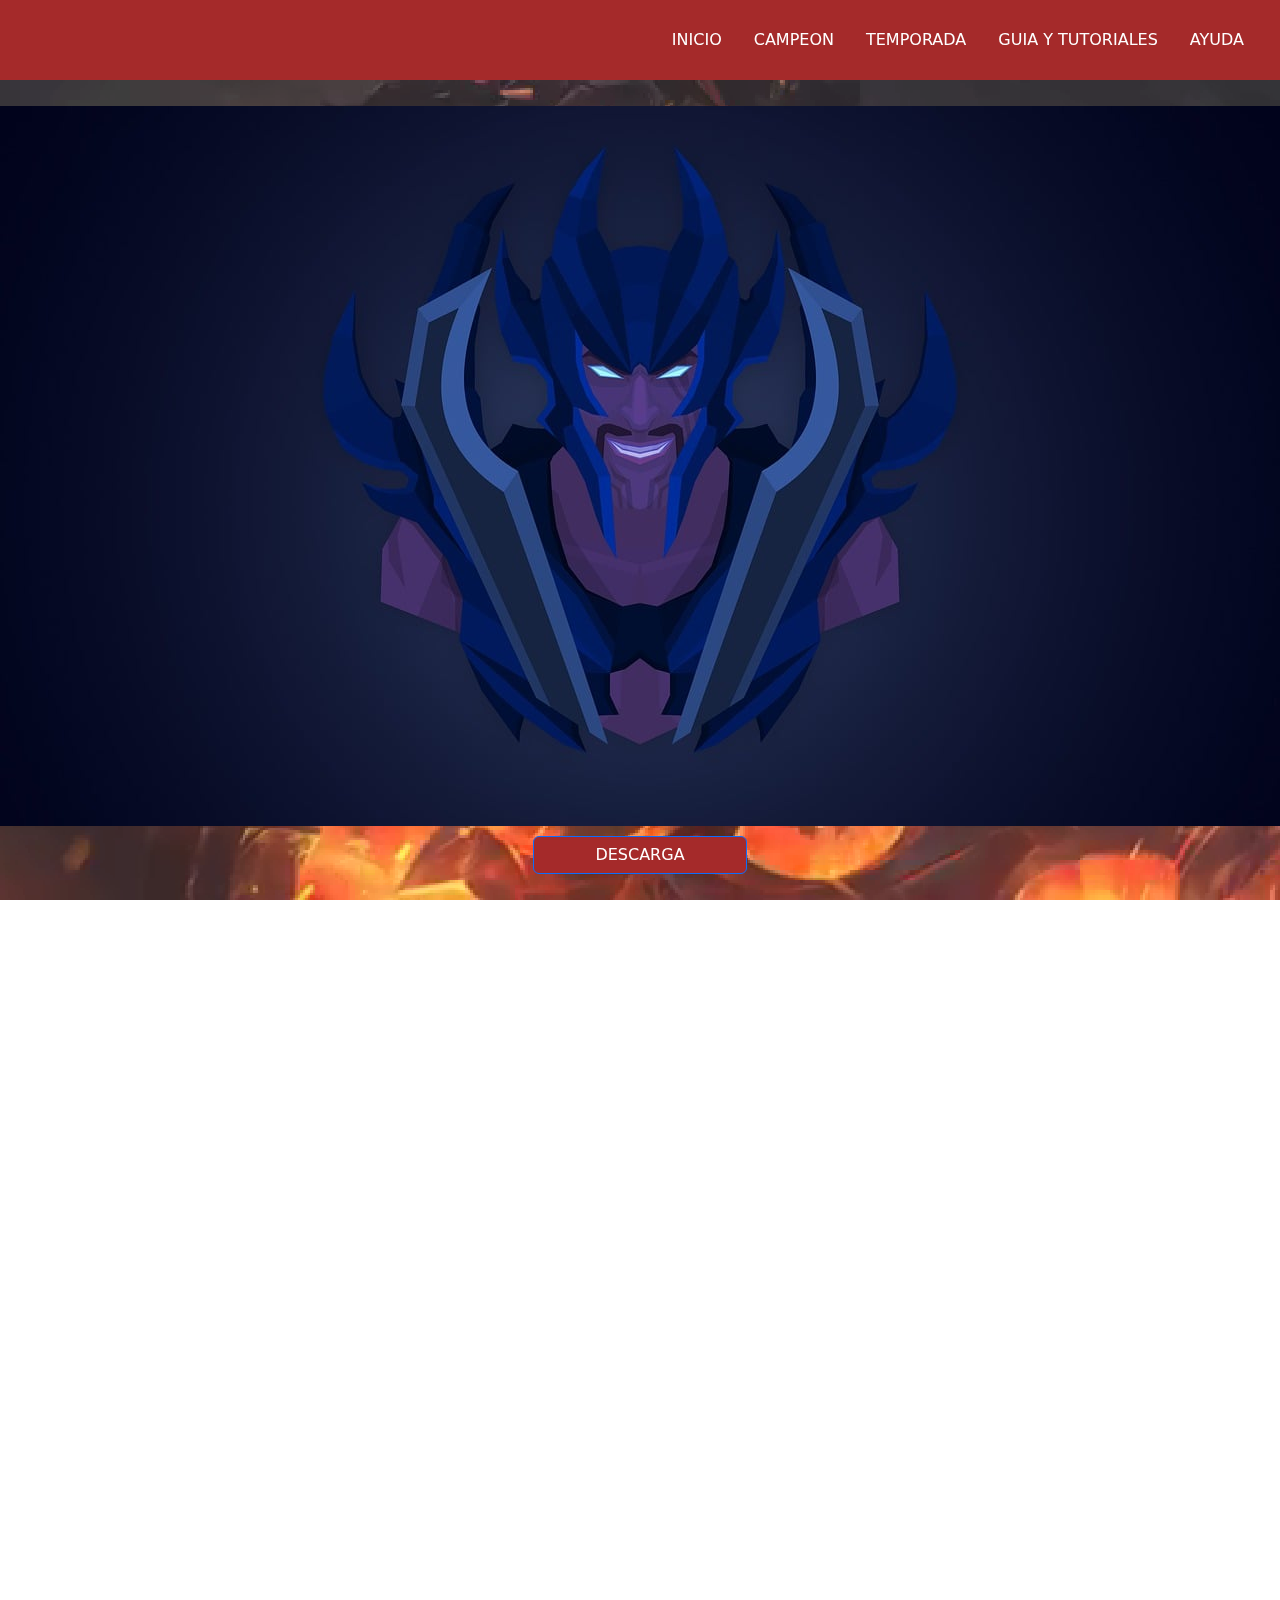
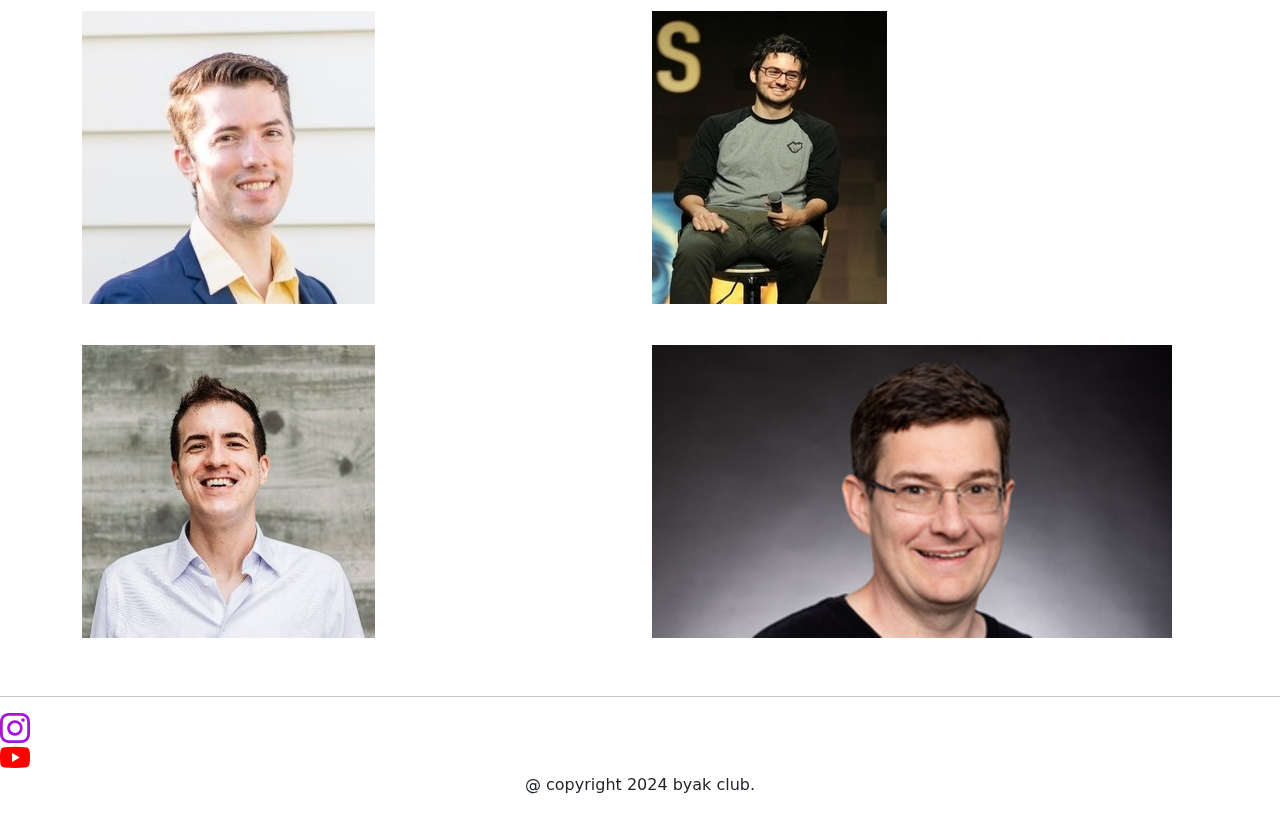
<file: index.html>
<!-- <!DOCTYPE html> -->
<html lang="en">

<head>
    <meta charset="UTF-8">
    <meta name="description"
        content="League of Legends (también conocido por sus siglas LoL) es un videojuego multijugador de arena de batalla en línea desarrollado y publicado por Riot Games y aqui sabremos un poco mas sobre sus campeones y como jugarlo">
    <meta name="keywords" content="akali,draven,guia,campeon,temporada 14.5,leagueoflegends, lol">
    <meta name="viewport" content="width=device-width, initial-scale=1.0">
    <link href="https://cdn.jsdelivr.net/npm/bootstrap@5.3.3/dist/css/bootstrap.min.css" rel="stylesheet"
        integrity="sha384-QWTKZyjpPEjISv5WaRU9OFeRpok6YctnYmDr5pNlyT2bRjXh0JMhjY6hW+ALEwIH" crossorigin="anonymous">
    <link rel="stylesheet" href="https://cdn.jsdelivr.net/npm/bootstrap-icons@1.11.3/font/bootstrap-icons.min.css">
    <link rel="stylesheet" href="estilo.css">
    <title>league of legends</title>
</head>
<!-- inicio de barra -->

<header>
    <ul class="nav justify-content-end">
        <li class="nav-item">
            <a class="nav-link active" aria-current="page" href="#">INICIO</a>
        </li>
        <li class="nav-item">
            <a class="nav-link" href="./pages/campeon.html">CAMPEON</a>
        </li>
        <li class="nav-item">
            <a class="nav-link" href="./pages/temporada.html">TEMPORADA</a>
        </li>
        <li class="nav-item">
            <a class="nav-link" href="./pages/guia.html">GUIA Y TUTORIALES</a>
        </li>
        <li class="nav-item">
            <a class="nav-link" href="./pages/ayuda.html">AYUDA</a>
        </li>
    </ul>
</header>

<body>
    <!-- imagen principal -->
    <div class="imagenPrincipal">
        <img src="./carpeta lol de multimedia/logos/draven-7369215_1280.jpg" class="img-fluid" alt="...">
    </div>
    <script src="https://cdn.jsdelivr.net/npm/bootstrap@5.3.3/dist/js/bootstrap.bundle.min.js"
        integrity="sha384-YvpcrYf0tY3lHB60NNkmXc5s9fDVZLESaAA55NDzOxhy9GkcIdslK1eN7N6jIeHz"
        crossorigin="anonymous"></script>

    <!-- enlace de descarga -->
    <div class="descarga">
        <a href="https://signup.leagueoflegends.com/es-mx/signup/redownload" target="_blank">
            <div class="d-grid gap-2 col-2 mx-auto">
                <button class="btn btn-primary" type="button">DESCARGA</button>
            </div>
        </a>
    </div>
    <h2 class="tituloDos">league of legends</h2>
    <p class="desarrollo"><em>League of Legends (también conocido por sus siglas LoL) es un videojuego multijugador de
            arena de batalla en línea desarrollado y publicado por Riot Games. Inspirándose en Defense of the Ancients,
            un mapa personalizado para Warcraft III, los fundadores de Riot buscaron desarrollar un juego independiente
            del mismo género. Desde su lanzamiento en octubre de 2009, LoL ha sido un juego gratuito y se monetiza a
            través de la compra de elementos para la personalización de personajes y otros accesorios. El juego está
            disponible para Microsoft Windows y macOS.</em>
    </p>
    <h2 class="tituloTres">jugabilidad</h2>
    <p class="desarrollo"><em>League of Legends es un juego de arena de batalla multijugador en línea (MOBA) en el que
            el jugador controla un personaje ("campeón") con un conjunto de habilidades únicas desde una perspectiva
            isométrica.23 A julio de 2022 había más de 150 campeones disponibles para jugar.4 En el transcurso de una
            partida, los campeones ganan niveles al acumular puntos de experiencia (XP) al matar enemigos o personajes
            no jugadores (NPC's)5 Los elementos se pueden adquirir para aumentar la fuerza de los campeones,6 y se
            compran con oro, que los jugadores acumulan pasivamente con el tiempo y ganan activamente al derrotar a los
            súbditos,2 campeones o estructuras defensivas del equipo contrario.5 6 En los modos principales de juego
            los artículos se compran a través de un menú de tienda disponible para los participantes únicamente cuando
            su campeón está en la base del equipo.2 Cada partida es única, de modo que los niveles y los elementos
            comprados no se transfieren de una partida a otra.7</em>
    </p>
    <h2 class="tituloCuatro">DISEÑADORES Y CREADORES PRINCIPALES</h2>
    <div class="container">
        <div class="row">
            <div class="col-md-6">
                <img src="./carpeta lol de multimedia/video de fondo/EWSu2H4d_400x400.jpg" alt="Imagen 1" class="img-fluid">
                <h3>David Capurro</h3>
            </div>
            <div class="col-md-6">
                <img src="./carpeta lol de multimedia/video de fondo/mark yetter.jpg" alt="Imagen 2" class="img-fluid">
                <h3>Mark Yetter</h3>
            </div>
        </div>
    </div>
    <div class="container">
        <div class="row">
            <div class="col-md-6">
                <img src="./carpeta lol de multimedia/video de fondo/steve feak.jpg" alt="Imagen 1" class="img-fluid">
                <h3>Steve Feak</h3>
            </div>
            <div class="col-md-6">
                <img src="./carpeta lol de multimedia/video de fondo/tom-cadwell-official-headshot.png" alt="Imagen 2" class="img-fluid">
                <h3>Tom Cadwell</h3>
            </div>
        </div>
    </div>

    <div class="video-background">
        <video autoplay muted loop>
            <source src="./carpeta lol de multimedia/video de fondo/fondo.inicio.mp4" type="video/mp4">
        </video>
    </div>

    <hr>
    <footer>
        <a href="https://www.instagram.com/leagueoflegends?igsh=MWttdXg3cmZiazFpcg==" target="_blank">
            <i class="bi bi-instagram"></i>
        </a> <br>
        <a href="https://www.youtube.com/@leagueoflegends" target="_blank">
            <i class="bi bi-youtube"></i>
        </a>
        <div class="copy">
            <p class="text-center">@ copyright 2024 byak club.</p>
        </div>
    </footer>
</body>

</html>
</file>
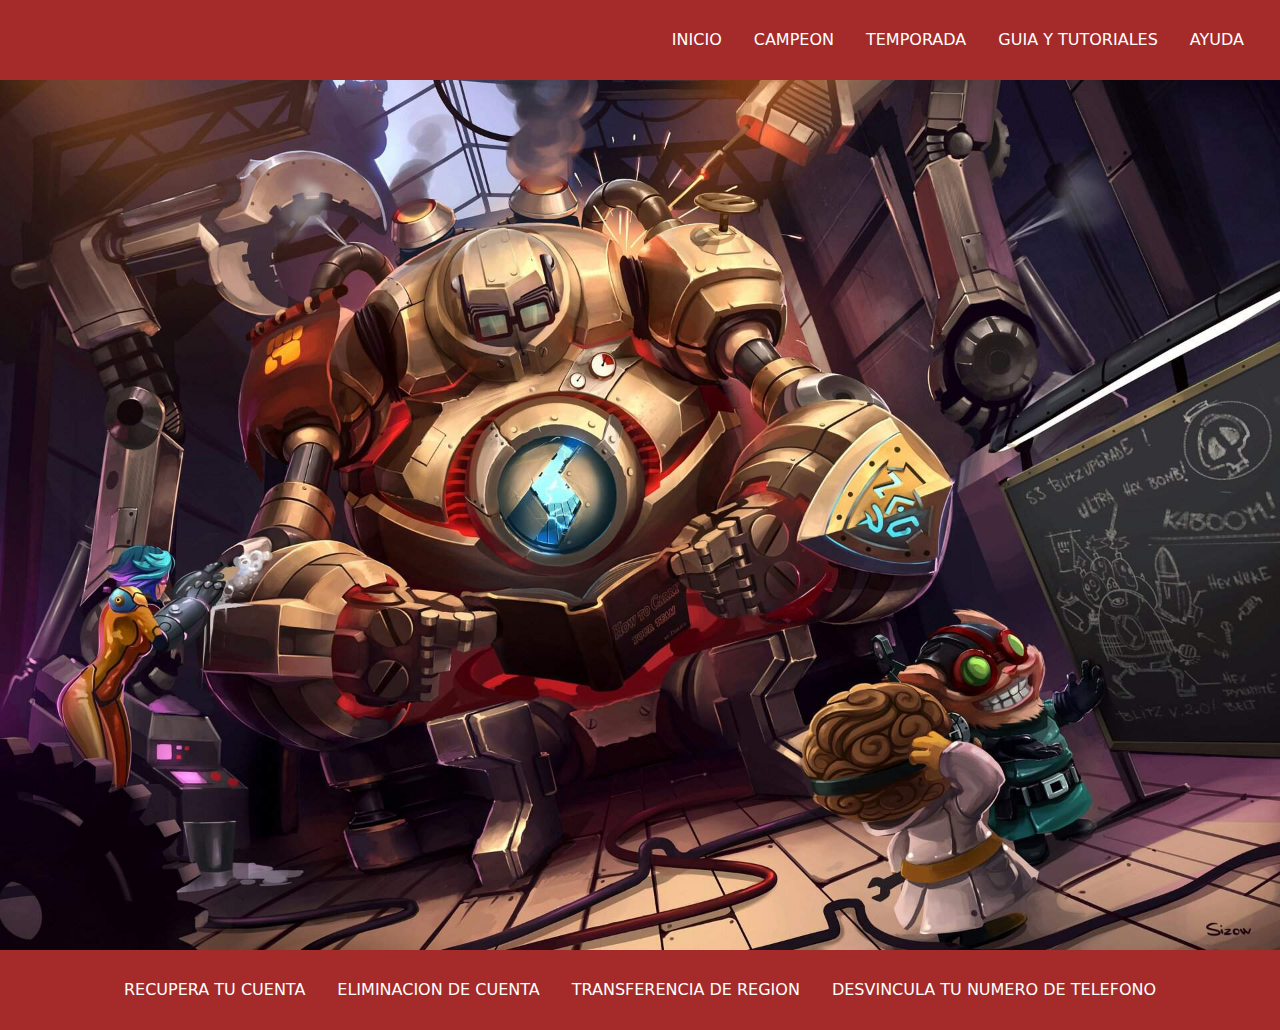
<file: pages/ayuda.html>
<!DOCTYPE html>
<html lang="en">

<head>
    <meta charset="UTF-8">
    <meta name="viewport" content="width=device-width, initial-scale=1.0">
    <link href="https://cdn.jsdelivr.net/npm/bootstrap@5.3.3/dist/css/bootstrap.min.css" rel="stylesheet"
        integrity="sha384-QWTKZyjpPEjISv5WaRU9OFeRpok6YctnYmDr5pNlyT2bRjXh0JMhjY6hW+ALEwIH" crossorigin="anonymous">
    <link rel="stylesheet" href="https://cdn.jsdelivr.net/npm/bootstrap-icons@1.11.3/font/bootstrap-icons.min.css">
    <link rel="stylesheet" href="../estilo.css">
    <title>league of legend</title>
</head>
<!-- inicio de barra -->

<body>
    <ul class="nav justify-content-end">
        <li class="nav-item">
            <a class="nav-link active" aria-current="page" href="../index.html">INICIO</a>
        </li>
        <li class="nav-item">
            <a class="nav-link" href="./campeon.html">CAMPEON</a>
        </li>
        <li class="nav-item">
            <a class="nav-link" href="./temporada.html">TEMPORADA</a>
        </li>
        <li class="nav-item">
            <a class="nav-link" href="./guia.html">GUIA Y TUTORIALES</a>
        </li>
        <li class="nav-item">
            <a class="nav-link" href="#">AYUDA</a>
        </li>
    </ul>
    <div class="imgAyuda">
    <img src="../carpeta lol de multimedia/90a30e11db9c47b94942d66b45b470ab51b67f76r1-1920-1305v2_uhq.jpg"
        class="img-fluid" alt="...">
    </div>
<!-- link de ayuda  -->
    <ul class="nav justify-content-center">
        <li class="nav-item">
            <a class="nav-link" href="https://support-leagueoflegends.riotgames.com/hc/es-419/articles/360037644973-Recupera-tu-cuenta?rg_ref=supportLP&utm_medium=referral&utm_source=support.riotgames.com&utm_term=https%3A%2F%2Fsupport.riotgames.com%2Fhc%2Fes-419" target="_blank" >RECUPERA TU CUENTA</a>
        </li>
        <li class="nav-item">
            <a class="nav-link" href="https://support-leagueoflegends.riotgames.com/hc/es-419/articles/360050328454-Elimina-tu-cuenta-de-Riot-y-toda-tu-informaci%C3%B3n?rg_ref=supportLP&utm_medium=referral&utm_source=support.riotgames.com&utm_term=https%3A%2F%2Fsupport.riotgames.com%2Fhc%2Fes-419" target="_blank" >ELIMINACION DE CUENTA</a>
        </li>
        <li class="nav-item">
            <a class="nav-link" href="https://support-valorant.riotgames.com/hc/es-419/articles/360047379834-Cambiar-tu-regi%C3%B3n-de-residencia-en-tu-cuenta-de-Riot?rg_ref=supportLP&utm_medium=referral&utm_source=support.riotgames.com&utm_term=https%3A%2F%2Fsupport.riotgames.com%2Fhc%2Fes-419" target="_blank" >TRANSFERENCIA DE REGION</a>
        </li>
        <li class="nav-item">
            <a class="nav-link" href="https://authenticate.riotgames.com/?client_id=player-support-zendesk&method=riot_identity&platform=web&redirect_uri=https%3A%2F%2Fauth.riotgames.com%2Fauthorize%3Fclient_id%3Dplayer-support-zendesk%26redirect_uri%3Dhttps%253A%252F%252Flogin.playersupport.riotgames.com%252Flogin_callback%26response_type%3Dcode%26scope%3Dopenid%2520email%26ui_locales%3Des-419%2520en-us" target="_blank">DESVINCULA TU NUMERO DE TELEFONO</a>
        </li>
    </ul>



    <script src="https://cdn.jsdelivr.net/npm/bootstrap@5.3.3/dist/js/bootstrap.bundle.min.js"
        integrity="sha384-YvpcrYf0tY3lHB60NNkmXc5s9fDVZLESaAA55NDzOxhy9GkcIdslK1eN7N6jIeHz"
        crossorigin="anonymous"></script>
</body>
</file>
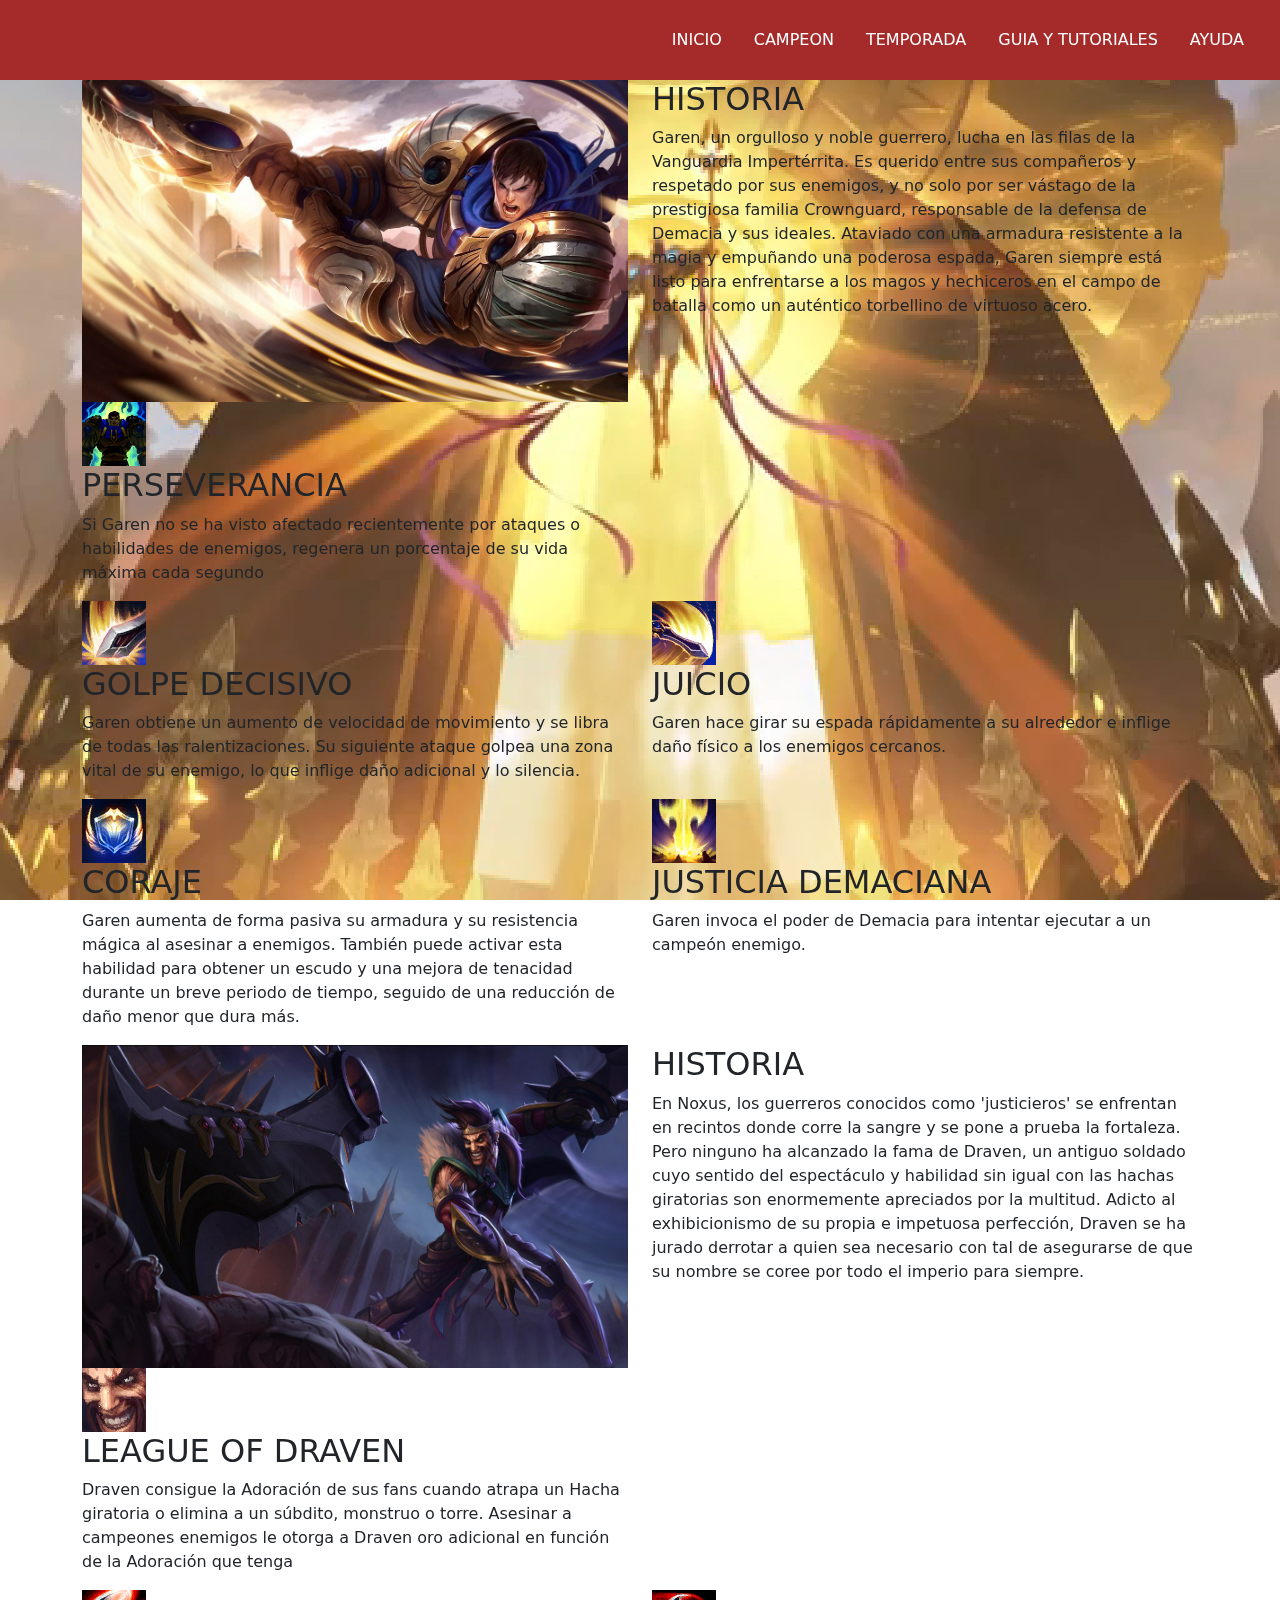
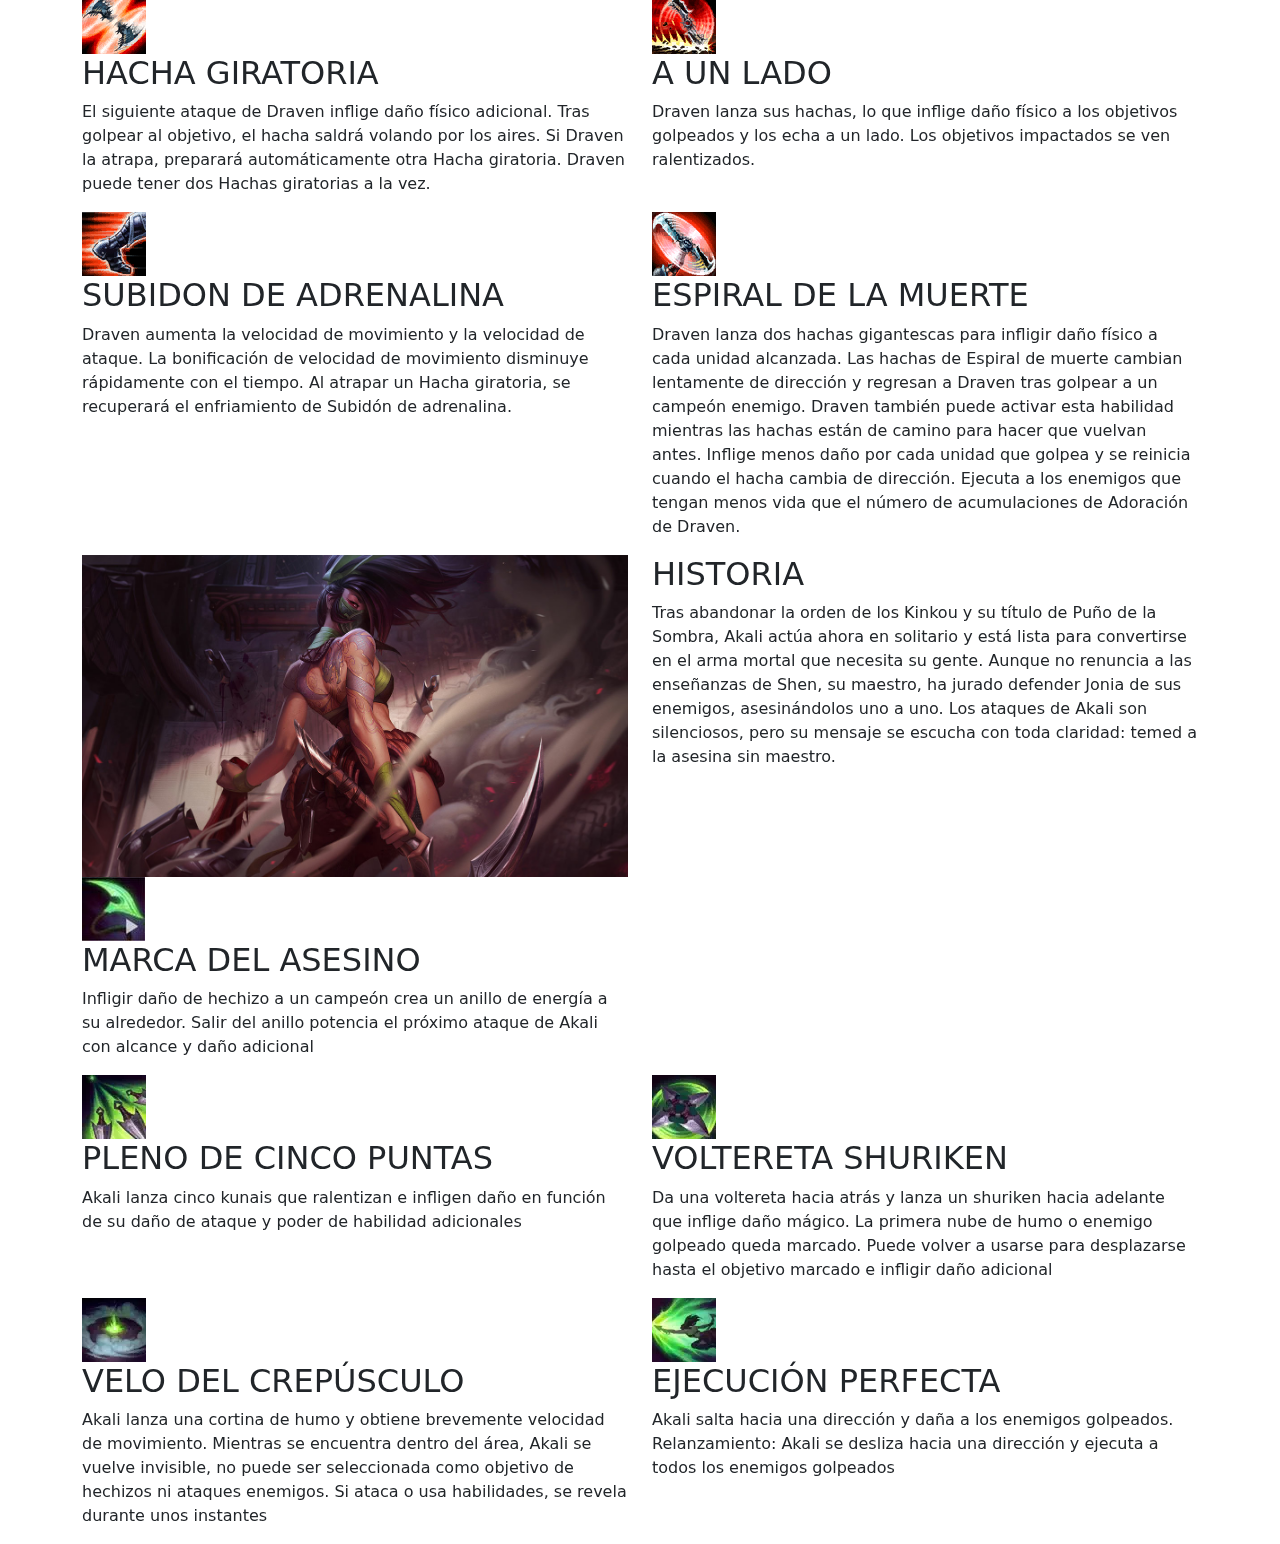
<file: pages/campeon.html>
<!DOCTYPE html>
<html lang="en">

<head>
    <meta charset="UTF-8">
    <meta name="viewport" content="width=device-width, initial-scale=1.0">
    <link href="https://cdn.jsdelivr.net/npm/bootstrap@5.3.3/dist/css/bootstrap.min.css" rel="stylesheet"
        integrity="sha384-QWTKZyjpPEjISv5WaRU9OFeRpok6YctnYmDr5pNlyT2bRjXh0JMhjY6hW+ALEwIH" crossorigin="anonymous">
    <link rel="stylesheet" href="https://cdn.jsdelivr.net/npm/bootstrap-icons@1.11.3/font/bootstrap-icons.min.css">
    <link rel="stylesheet" href="../estilo.css">
    <title>league of legend</legend></title>
</head>
<!-- inicio de barra -->

<body>
    <ul class="nav justify-content-end">
        <li class="nav-item">
            <a class="nav-link active" aria-current="page" href="../index.html">INICIO</a>
        </li>
        <li class="nav-item">
            <a class="nav-link" href="#">CAMPEON</a>
        </li>
        <li class="nav-item">
            <a class="nav-link" href="./temporada.html">TEMPORADA</a>
        </li>
        <li class="nav-item">
            <a class="nav-link" href="./guia.html">GUIA Y TUTORIALES</a>
        </li>
        <li class="nav-item">
            <a class="nav-link" href="./ayuda.html">AYUDA</a>
        </li>
    </ul>
    <!-- inicio de garen -->
    <div class="container">
        <div class="row">
            <div class="col-md-6">
                <img src="../carpeta lol de multimedia/garen/Garen_0.jpg" alt="Imagen 1" class="img-fluid">
            </div>
            <div class="col-md-6">
                <h2>HISTORIA</h2>
                <p>Garen, un orgulloso y noble guerrero, lucha en las filas de la Vanguardia Impertérrita. Es querido
                    entre
                    sus compañeros y respetado por sus enemigos, y no solo por ser vástago de la prestigiosa familia
                    Crownguard, responsable de la defensa de Demacia y sus ideales. Ataviado con una armadura resistente
                    a
                    la magia y empuñando una poderosa espada, Garen siempre está listo para enfrentarse a los magos y
                    hechiceros en el campo de batalla como un auténtico torbellino de virtuoso acero.</p>
            </div>
        </div>
    </div>
    <div class="container">
        <div class="row">
            <div class="col-md-6">
                <img src="../carpeta lol de multimedia/garen/Garen_Passive.png" alt="Imagen 1" class="img-fluid">
                <h2>PERSEVERANCIA</h2>
                <p>Si Garen no se ha visto afectado recientemente por ataques o habilidades de enemigos, regenera un
                    porcentaje de su vida máxima cada segundo</p>
            </div>
        </div>
    </div>
    <div class="container">
        <div class="row">
            <div class="col-md-6">
                <img src="../carpeta lol de multimedia/garen/GarenQ.png" alt="Imagen 1" class="img-fluid">
                <h2>GOLPE DECISIVO</h2>
                <p>Garen obtiene un aumento de velocidad de movimiento y se libra de todas las ralentizaciones.
                    Su siguiente ataque golpea una zona vital de su enemigo, lo que inflige daño adicional y lo
                    silencia.</p>
            </div>
            <div class="col-md-6">
                <img src="../carpeta lol de multimedia/garen/GarenE.png" alt="Imagen 2" class="img-fluid">
                <h2>JUICIO</h2>
                <p>Garen hace girar su espada rápidamente a su alrededor e inflige daño físico a los enemigos
                    cercanos.</p>
            </div>
        </div>
    </div>
    <div class="container">
        <div class="row">
            <div class="col-md-6">
                <img src="../carpeta lol de multimedia/garen/GarenW.png" alt="Imagen 1" class="img-fluid">
                <h2>CORAJE</h2>
                <p>Garen aumenta de forma pasiva su armadura y su resistencia mágica al asesinar a enemigos.
                    También puede activar esta habilidad para obtener un escudo y una mejora de tenacidad
                    durante un breve periodo de tiempo, seguido de una reducción de daño menor que dura más.</p>
            </div>
            <div class="col-md-6">
                <img src="../carpeta lol de multimedia/garen/GarenR.png" alt="Imagen 2" class="img-fluid">
                <h2>JUSTICIA DEMACIANA</h2>
                <p>Garen invoca el poder de Demacia para intentar ejecutar a un campeón enemigo.</p>
            </div>
        </div>
    </div>
    <!-- comienzo de draven -->
    <div class="container">
        <div class="row">
            <div class="col-md-6">
                <img src="../carpeta lol de multimedia/draven/Draven_0.jpg" alt="Imagen 1" class="img-fluid">
            </div>
            <div class="col-md-6">
                <h2>HISTORIA</h2>
                <p>En Noxus, los guerreros conocidos como 'justicieros' se enfrentan en recintos donde corre la
                    sangre y se pone a prueba la fortaleza. Pero ninguno ha alcanzado la fama de Draven, un
                    antiguo soldado cuyo sentido del espectáculo y habilidad sin igual con las hachas giratorias
                    son enormemente apreciados por la multitud. Adicto al exhibicionismo de su propia e
                    impetuosa perfección, Draven se ha jurado derrotar a quien sea necesario con tal de
                    asegurarse de que su nombre se coree por todo el imperio para siempre.</p>
            </div>
        </div>
    </div>
    <div class="container">
        <div class="row">
            <div class="col-md-6">
                <img src="../carpeta lol de multimedia/draven/Draven_passive.png" alt="Imagen 1" class="img-fluid">
                <h2>LEAGUE OF DRAVEN</h2>
                <p>Draven consigue la Adoración de sus fans cuando atrapa un Hacha giratoria o elimina a un súbdito,
                    monstruo o torre. Asesinar a campeones enemigos le otorga a Draven oro adicional en función de la
                    Adoración que tenga</p>
            </div>
        </div>
    </div>
    <div class="container">
        <div class="row">
            <div class="col-md-6">
                <img src="../carpeta lol de multimedia/draven/DravenDoubleShot.png" alt="Imagen 1" class="img-fluid">
                <h2>HACHA GIRATORIA</h2>
                <p>El siguiente ataque de Draven inflige daño físico adicional. Tras golpear al objetivo, el hacha
                    saldrá volando por los aires. Si Draven la atrapa, preparará automáticamente otra Hacha giratoria.
                    Draven puede tener dos Hachas giratorias a la vez.</p>
            </div>
            <div class="col-md-6">
                <img src="../carpeta lol de multimedia/draven/DravenRCast.png" alt="Imagen 2" class="img-fluid">
                <h2>A UN LADO</h2>
                <p>Draven lanza sus hachas, lo que inflige daño físico a los objetivos golpeados y los echa a un lado.
                    Los objetivos impactados se ven ralentizados.</p>
            </div>
        </div>
    </div>
    <div class="container">
        <div class="row">
            <div class="col-md-6">
                <img src="../carpeta lol de multimedia/draven/DravenFury.png" alt="Imagen 1" class="img-fluid">
                <h2>SUBIDON DE ADRENALINA</h2>
                <p>Draven aumenta la velocidad de movimiento y la velocidad de ataque. La bonificación de velocidad de
                    movimiento disminuye rápidamente con el tiempo. Al atrapar un Hacha giratoria, se recuperará el
                    enfriamiento de Subidón de adrenalina.</p>
            </div>
            <div class="col-md-6">
                <img src="../carpeta lol de multimedia/draven/DravenSpinning.png" alt="Imagen 2" class="img-fluid">
                <h2>ESPIRAL DE LA MUERTE</h2>
                <p>Draven lanza dos hachas gigantescas para infligir daño físico a cada unidad alcanzada. Las hachas de
                    Espiral de muerte cambian lentamente de dirección y regresan a Draven tras golpear a un campeón
                    enemigo. Draven también puede activar esta habilidad mientras las hachas están de camino para hacer
                    que vuelvan antes. Inflige menos daño por cada unidad que golpea y se reinicia cuando el hacha
                    cambia de dirección. Ejecuta a los enemigos que tengan menos vida que el número de acumulaciones de
                    Adoración de Draven.</p>
            </div>
        </div>
    </div>
    <!-- comienzo de akali -->
    <div class="container">
        <div class="row">
            <div class="col-md-6">
                <img src="../carpeta lol de multimedia/AKALI/Akali_0.jpg" alt="Imagen 1" class="img-fluid">
            </div>
            <div class="col-md-6">
                <h2>HISTORIA</h2>
                <p>Tras abandonar la orden de los Kinkou y su título de Puño de la Sombra, Akali actúa ahora en
                    solitario y está lista para convertirse en el arma mortal que necesita su gente. Aunque no renuncia
                    a las enseñanzas de Shen, su maestro, ha jurado defender Jonia de sus enemigos, asesinándolos uno a
                    uno. Los ataques de Akali son silenciosos, pero su mensaje se escucha con toda claridad: temed a la
                    asesina sin maestro.</p>
            </div>
        </div>
    </div>
    <div class="container">
        <div class="row">
            <div class="col-md-6">
                <img src="../carpeta lol de multimedia/AKALI/Akali-pasiva.jpg" alt="Imagen 1" class="img-fluid">
                <h2>MARCA DEL ASESINO</h2>
                <p>Infligir daño de hechizo a un campeón crea un anillo de energía a su alrededor. Salir del anillo
                    potencia el próximo ataque de Akali con alcance y daño adicional</p>
            </div>
        </div>
    </div>
    <div class="container">
        <div class="row">
            <div class="col-md-6">
                <img src="../carpeta lol de multimedia/AKALI/Akali-Q.webp" alt="Imagen 1" class="img-fluid">
                <h2>PLENO DE CINCO PUNTAS</h2>
                <p>Akali lanza cinco kunais que ralentizan e infligen daño en función de su daño de ataque y poder de
                    habilidad adicionales</p>
            </div>
            <div class="col-md-6">
                <img src="../carpeta lol de multimedia/AKALI/Akali-E.webp" alt="Imagen 2" class="img-fluid">
                <h2>VOLTERETA SHURIKEN</h2>
                <p>Da una voltereta hacia atrás y lanza un shuriken hacia adelante que inflige daño mágico. La primera
                    nube de humo o enemigo golpeado queda marcado. Puede volver a usarse para desplazarse hasta el
                    objetivo marcado e infligir daño adicional</p>
            </div>
        </div>
    </div>
    <div class="container">
        <div class="row">
            <div class="col-md-6">
                <img src="../carpeta lol de multimedia/AKALI/Akali-W.webp" alt="Imagen 1" class="img-fluid">
                <h2>VELO DEL CREPÚSCULO</h2>
                <p>Akali lanza una cortina de humo y obtiene brevemente velocidad de movimiento. Mientras se encuentra
                    dentro del área, Akali se vuelve invisible, no puede ser seleccionada como objetivo de hechizos ni
                    ataques enemigos. Si ataca o usa habilidades, se revela durante unos instantes</p>
            </div>
            <div class="col-md-6">
                <img src="../carpeta lol de multimedia/AKALI/Akali-R.webp" alt="Imagen 2" class="img-fluid">
                <h2>EJECUCIÓN PERFECTA</h2>
                <p>Akali salta hacia una dirección y daña a los enemigos golpeados. Relanzamiento: Akali se desliza
                    hacia una dirección y ejecuta a todos los enemigos golpeados</p>
            </div>
        </div>
    </div>

    <div class="video-background">
        <video autoplay muted loop>
            <source src="../carpeta lol de multimedia/video de fondo/video.campeones.mov" type="video/mp4">
        </video>
    </div>






</body>
</file>
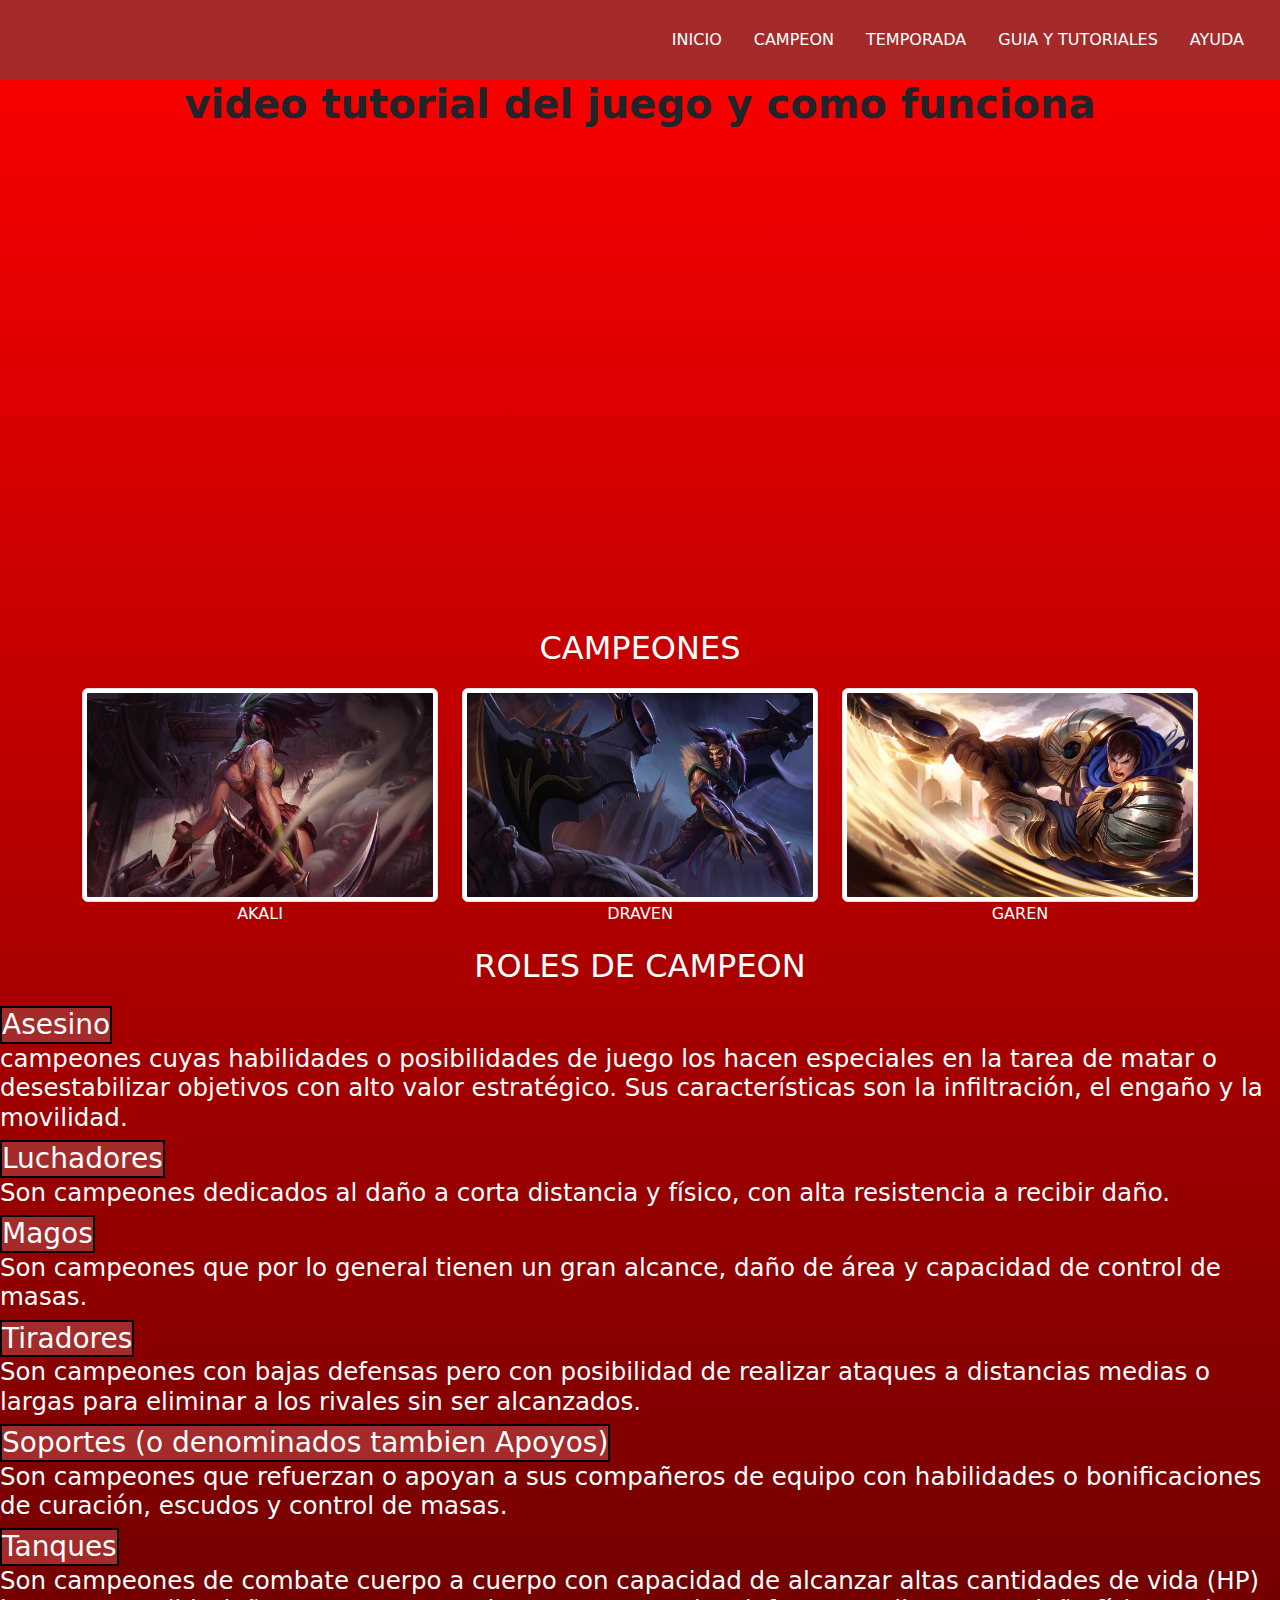
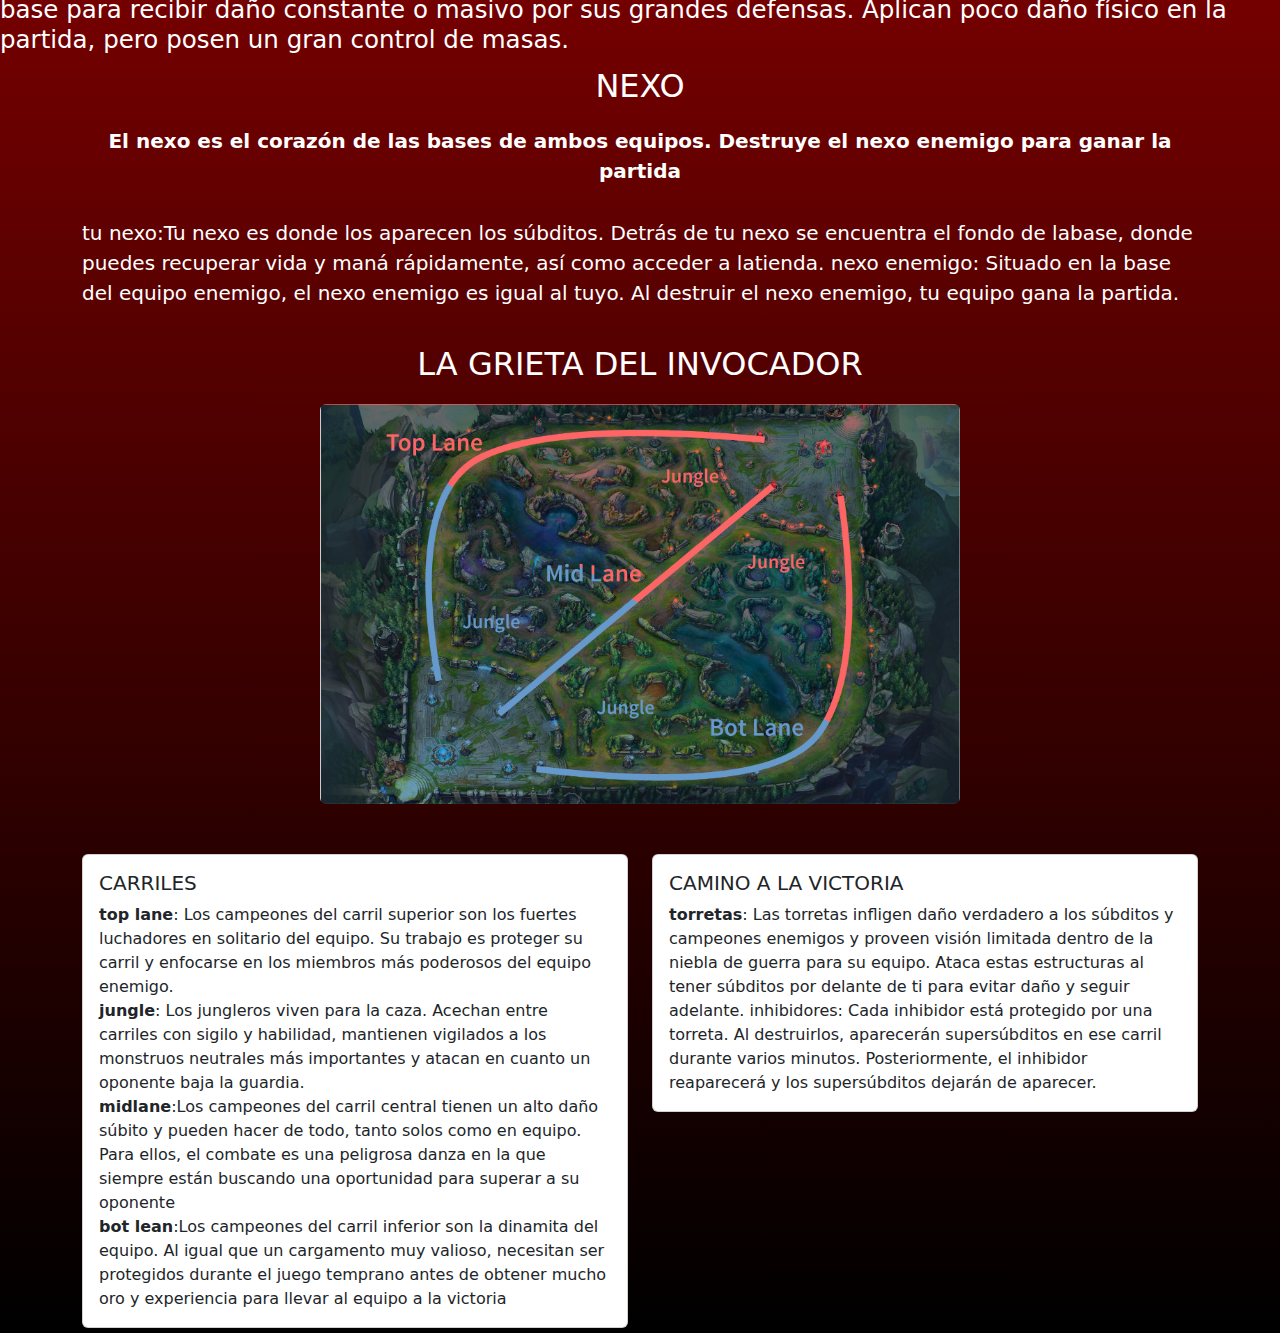
<file: pages/guia.html>
<!DOCTYPE html>
<html lang="en">

<head>
    <meta charset="UTF-8">
    <meta name="viewport" content="width=device-width, initial-scale=1.0">
    <link href="https://cdn.jsdelivr.net/npm/bootstrap@5.3.3/dist/css/bootstrap.min.css" rel="stylesheet"
        integrity="sha384-QWTKZyjpPEjISv5WaRU9OFeRpok6YctnYmDr5pNlyT2bRjXh0JMhjY6hW+ALEwIH" crossorigin="anonymous">
    <link rel="stylesheet" href="https://cdn.jsdelivr.net/npm/bootstrap-icons@1.11.3/font/bootstrap-icons.min.css">
    <link rel="stylesheet" href="../estilo.css">
    <title>league of legend</title>
</head>
<!-- inicio de barra -->

<body class="degradadoDos">
    <ul class="nav justify-content-end">
        <li class="nav-item">
            <a class="nav-link active" aria-current="page" href="../index.html">INICIO</a>
        </li>
        <li class="nav-item">
            <a class="nav-link" href="./campeon.html">CAMPEON</a>
        </li>
        <li class="nav-item">
            <a class="nav-link" href="./temporada.html">TEMPORADA</a>
        </li>
        <li class="nav-item">
            <a class="nav-link" href="#">GUIA Y TUTORIALES</a>
        </li>
        <li class="nav-item">
            <a class="nav-link" href="./ayuda.html">AYUDA</a>
        </li>
    </ul>
    <div class=container>
        <div class="row">
            <div class="text-center">
                <h1><strong>video tutorial del juego y como funciona</strong></h1>
            </div>
            <div class="inframe">
                <div class="ratio ratio-21x9 col-md-4">
                    <iframe src="https://www.youtube.com/embed/hdOedrsI4Mg?si=aA3oqaMz9pfyzUyg" title="YouTube video"
                        allowfullscreen></iframe>
                </div>
            </div>
        </div>
    </div>
    <!-- CAMPEONES -->
    <div class="campeones">
        <p class="fs-2 text-center">CAMPEONES</p>
    </div>
    <div class="imagenTutorial">
        <div class=container>
            <div class="row">
                <div class="col-md-4">
                    <img src="../carpeta lol de multimedia/AKALI/Akali_0.jpg" class="img-thumbnail" alt="...">
                    <div class="blanco">
                    <p class="text-center">AKALI</p>
                </div>
                </div>
                <div class="col-md-4">
                    <img src="../carpeta lol de multimedia/draven/Draven_0.jpg" class="img-thumbnail" alt="...">
                    <div class="blanco">
                    <p class="text-center">DRAVEN</p>
                </div>
                </div>
                <div class="col-md-4">
                    <img src="../carpeta lol de multimedia/garen/Garen_0.jpg" class="img-thumbnail" alt="...">
                    <div class="blanco">
                        <p class="text-center">GAREN</p>
                    </div>
                </div>
            </div>
        </div>
    </div>
    <!-- roles de compeones -->

    <div class="blanco"> 
        <p class="fs-2 text-center">ROLES DE CAMPEON</p>
        </div>

    <h3>
        <div class="nombresecundarios">Asesino</div>
        <small class="text-body-secondary">
            <div class="blanco"> campeones cuyas habilidades o posibilidades de juego los hacen especiales
                en la tarea de
                matar o desestabilizar objetivos con alto valor estratégico. Sus características son la infiltración, el
                engaño
                y la movilidad.
            </div>
        </small>
    </h3>

    <h3>
        <div class="nombresecundarios">Luchadores</div>
        <small class="text-body-secondary">
            <div class="blanco">Son campeones dedicados al daño a corta distancia y físico, con alta
                resistencia a recibir
                daño.
            </div>
        </small>
    </h3>
    <h3>
        <div class="nombresecundarios">Magos</div>
        <small class="text-body-secondary">
            <div class="blanco">Son campeones que por lo general tienen un gran alcance, daño de área y
                capacidad de control de masas.
            </div>
        </small>
    </h3>
    <h3>
        <div class="nombresecundarios">Tiradores</div>
        <small class="text-body-secondary">
            <div class="blanco">Son campeones con bajas defensas pero con posibilidad de realizar ataques a
                distancias medias
                o largas para eliminar a los rivales sin ser alcanzados.
            </div>
        </small>
    </h3>
    <h3>
        <div class="nombresecundarios">Soportes (o denominados tambien Apoyos)</div>
        <small class="text-body-secondary">
            <div class="blanco">Son campeones que refuerzan o apoyan a sus compañeros de equipo con
                habilidades o
                bonificaciones de curación, escudos y control de masas.
            </div>
        </small>
    </h3>
    <h3>
        <div class="nombresecundarios">Tanques</div>
        <small class="text-body-secondary">
            <div class="blanco">Son campeones de combate cuerpo a cuerpo con capacidad de alcanzar altas
                cantidades de vida
                (HP) base para recibir daño constante o masivo por sus grandes defensas. Aplican poco daño físico en la
                partida,
                pero posen un gran control de masas.
            </div>
        </small>
    </h3>
    <!-- nexo -->
    <div class="blanco">
        <p class="fs-2 text-center">NEXO</p>
    </div>
    <div class="nexo">
        <div class=container>
            <div class="row">
                <blockquote class="blockquote text-center">
                    <strong>
                        <div class="blanco">
                            <p>El nexo es el corazón de las bases de ambos equipos. Destruye el nexo enemigo
                                para ganar la partida
                            </p>
                        </div>
                    </strong>
                </blockquote>
                <blockquote class="blockquote">
                    <div class="blanco">
                        <p>tu nexo:Tu nexo es donde los aparecen los súbditos. Detrás de tu nexo se
                            encuentra el fondo de labase, donde puedes recuperar vida y maná rápidamente, así como
                            acceder a
                            latienda. nexo enemigo: Situado en la base del equipo enemigo, el nexo enemigo es igual al
                            tuyo.
                            Al destruir el nexo enemigo, tu equipo gana la partida.
                        </p>
                    </div>
                </blockquote>
            </div>
        </div>
    </div>
    </div>
    <!-- LA GRIETA DEL INVOCADOR -->
    <div class="blanco">
        <p class="fs-2 text-center">LA GRIETA DEL INVOCADOR</p>
    </div>
    <div class="text-center">
        <img src="../carpeta lol de multimedia/mapa.jpg" class="rounded img-fluid w-50" alt="...">
    </div>
    <div class="carriles">
        <div class=container>
            <div class="row">
                <!-- CARRILES -->
                <div class="container">
                    <div class="row">
                        <div class="col-md-6">
                            <div class="card">
                                <div class="card-body">
                                    <h5 class="card-title">CARRILES</h5>
                                    <p class="card-text"><strong>top lane</strong>: Los campeones del carril superior
                                        son los fuertes luchadores en solitario del equipo. Su trabajo es proteger su
                                        carril y enfocarse en los miembros más poderosos del equipo enemigo. <br>
                                        <strong>jungle</strong>: Los jungleros viven para la caza. Acechan entre
                                        carriles con sigilo y habilidad, mantienen vigilados a los monstruos neutrales
                                        más importantes y atacan en cuanto un oponente baja la guardia. <br>
                                        <strong>midlane</strong>:Los campeones del carril central tienen un alto daño
                                        súbito y pueden hacer de todo, tanto solos como en equipo. Para ellos, el
                                        combate es una peligrosa danza en la que siempre están buscando una oportunidad
                                        para superar a su oponente <br>
                                        <strong>bot lean</strong>:Los campeones del carril inferior son la dinamita del
                                        equipo. Al igual que un cargamento muy valioso, necesitan ser protegidos durante
                                        el juego temprano antes de obtener mucho oro y experiencia para llevar al equipo
                                        a la victoria
                                    </p>
                                </div>
                            </div>
                        </div>
                        <div class="col-md-6">
                            <div class="card">
                                <div class="card-body">
                                    <h5 class="card-title">CAMINO A LA VICTORIA</h5>
                                    <p class="card-text"><strong>torretas</strong>: Las torretas infligen daño verdadero
                                        a los súbditos y
                                        campeones
                                        enemigos y proveen visión limitada dentro de la niebla de guerra para su equipo.
                                        Ataca
                                        estas
                                        estructuras al tener súbditos por delante de ti para evitar daño y seguir
                                        adelante.
                                        inhibidores: Cada inhibidor está protegido por una torreta. Al destruirlos,
                                        aparecerán
                                        supersúbditos en ese carril durante varios minutos. Posteriormente, el inhibidor
                                        reaparecerá y
                                        los supersúbditos dejarán de aparecer.
                                    </p>
                                </div>
                            </div>
                        </div>
                    </div>
                </div>
            </div>
        </div>
    </div>
</body>
</file>
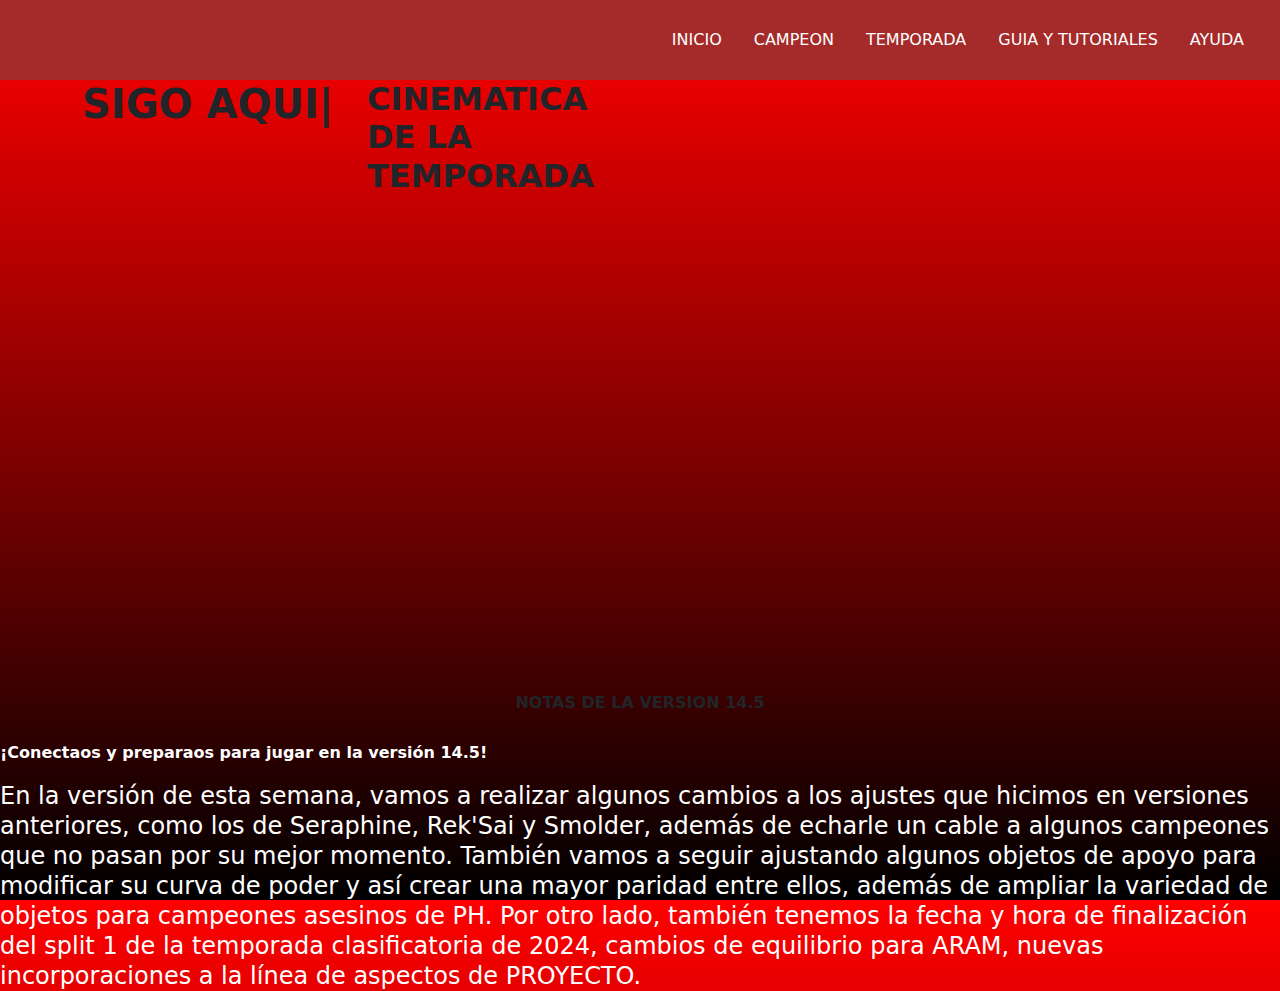
<file: pages/temporada.html>
<!DOCTYPE html>
<html lang="en">

<head>
    <meta charset="UTF-8">
    <meta name="viewport" content="width=device-width, initial-scale=1.0">
    <link href="https://cdn.jsdelivr.net/npm/bootstrap@5.3.3/dist/css/bootstrap.min.css" rel="stylesheet"
        integrity="sha384-QWTKZyjpPEjISv5WaRU9OFeRpok6YctnYmDr5pNlyT2bRjXh0JMhjY6hW+ALEwIH" crossorigin="anonymous">
    <link rel="stylesheet" href="https://cdn.jsdelivr.net/npm/bootstrap-icons@1.11.3/font/bootstrap-icons.min.css">
    <link rel="stylesheet" href="../estilo.css">
    <title>league of legend</title>
</head>
<!-- inicio de barra -->
<body class="degradado">
    <ul class="nav justify-content-end">
        <li class="nav-item">
            <a class="nav-link active" aria-current="page" href="../index.html">INICIO</a>
        </li>
        <li class="nav-item">
            <a class="nav-link" href="./campeon.html">CAMPEON</a>
        </li>
        <li class="nav-item">
            <a class="nav-link" href="#">TEMPORADA</a>
        </li>
        <li class="nav-item">
            <a class="nav-link" href="./guia.html">GUIA Y TUTORIALES</a>
        </li>
        <li class="nav-item">
            <a class="nav-link" href="./ayuda.html">AYUDA</a>
        </li>
    </ul>
    <div class=container>
        <div class="row">
        <div class="col-md-3"><h1><strong>SIGO AQUI|</strong></h1></div>
            <div class="col-md-3"><h2><strong>CINEMATICA DE LA TEMPORADA </strong></h2>
    </div>
    <div class="ratio ratio-21x9 col-md-3">
        <iframe src="https://www.youtube.com/embed/ZHhqwBwmRkI?si=fbEX5hac00F5zRQ_" title="YouTube video" allowfullscreen></iframe>
    </div>
        </div>
    </div>
    <div class="nota">
        <p class="text-center"><strong>NOTAS DE LA VERSION 14.5</strong></p>
    </div>
    <div class="blanco">
    <p class="text-start"><strong>¡Conectaos y preparaos para jugar en la versión 14.5!</strong></p>
</div>
    <div class="blanco">
    <p class="lh-sm fs-4 fw-light">En la versión de esta semana, vamos a realizar algunos cambios a los ajustes que hicimos en
        versiones anteriores, como los de Seraphine, Rek'Sai y Smolder, además de echarle un cable a algunos campeones
        que no pasan por su mejor momento. También vamos a seguir ajustando algunos objetos de apoyo para modificar su
        curva de poder y así crear una mayor paridad entre ellos, además de ampliar la variedad de objetos para
        campeones asesinos de PH.
        Por otro lado, también tenemos la fecha y hora de finalización del split 1 de la temporada clasificatoria de
        2024, cambios de equilibrio para ARAM, nuevas incorporaciones a la línea de aspectos de PROYECTO.</p>
    </div>

    <script src="https://cdn.jsdelivr.net/npm/bootstrap@5.3.3/dist/js/bootstrap.bundle.min.js"
        integrity="sha384-YvpcrYf0tY3lHB60NNkmXc5s9fDVZLESaAA55NDzOxhy9GkcIdslK1eN7N6jIeHz"
        crossorigin="anonymous">
    </script>
</body>

</html>
</file>
<file: estilo.css>
.nav {
  background-color: brown;
  padding: 20px;
}

.nav-link {
  text-decoration: none;
  color: #fff;
}

.nav {
  background-color: brown;
  padding: 20px;
}

.nav-link {
  text-decoration: none;
  color: #fff;
}

* {
  margin: 0;
  padding: 0;
  box-sizing: border-box;
}

.descarga {
  padding-top: 10px;
}

.blanco {
  color: #ffffff;
}

.descarga a {
  text-decoration: none;
}

.btn-primary {
  background: brown;
}

.nota {
  padding: 10px;
}

.campeones {
  padding-top: 10px;
  color: #ffffff;
}

.float-start {
  border: solid 2px #000;
  display: inline-block;
  margin: 0px 15px 5px 10px;
}

.carriles {
  padding: 50px 30px 5px 30px;
}

.nombresecundarios {
  border: solid 2px #000;
  display: inline-block;
  background-color: brown;
}

.tituloDos {
  text-align: center;
  padding-top: 150px;
  color: #ffffff;
}

.tituloTres {
  text-align: center;
  padding-top: 20px;
  color: #ffffff;
}

.tituloCuatro {
  text-align: center;
  padding: 20px 0px 40px 0px;
  color: #ffffff;
}

.desarrollo {
  text-align: center;
  padding: 20px;
  margin: 10px;
  color: #ffffff;
}

h3 {
  color: #ffffff;
}

.bi-instagram {
  text-decoration: none;
  color: #a714dc;
  font-size: 30px;
}

.bi-youtube {
  text-decoration: none;
  color: red;
  font-size: 30px;
}

.imagenPrincipal {
  display: flex;
  justify-content: center;
  align-items: center;
  padding-top: 2%;
}

.video-container video {
  position: absolute;
  top: 50%;
  left: 50%;
  transform: translate(-50%, -50%);
  width: 100%;
  height: 100%;
}

.video-container {
  position: relative;
  z-index: -1;
  width: 100%;
  height: 100vh;
  overflow: hidden;
}

.video-background {
  position: fixed;
  top: 0;
  left: 0;
  width: 100%;
  height: 100%;
  z-index: -1;
}

.video-background video {
  width: 100%;
  height: 100%;
  object-fit: cover;
  opacity: 0.9;
}

.degradado {
  background-image: linear-gradient(red, black);
  height: 100vh;
}

.degradadoDos {
  background-image: linear-gradient(red, black);
}

/*# sourceMappingURL=estilo.css.map */
</file>
